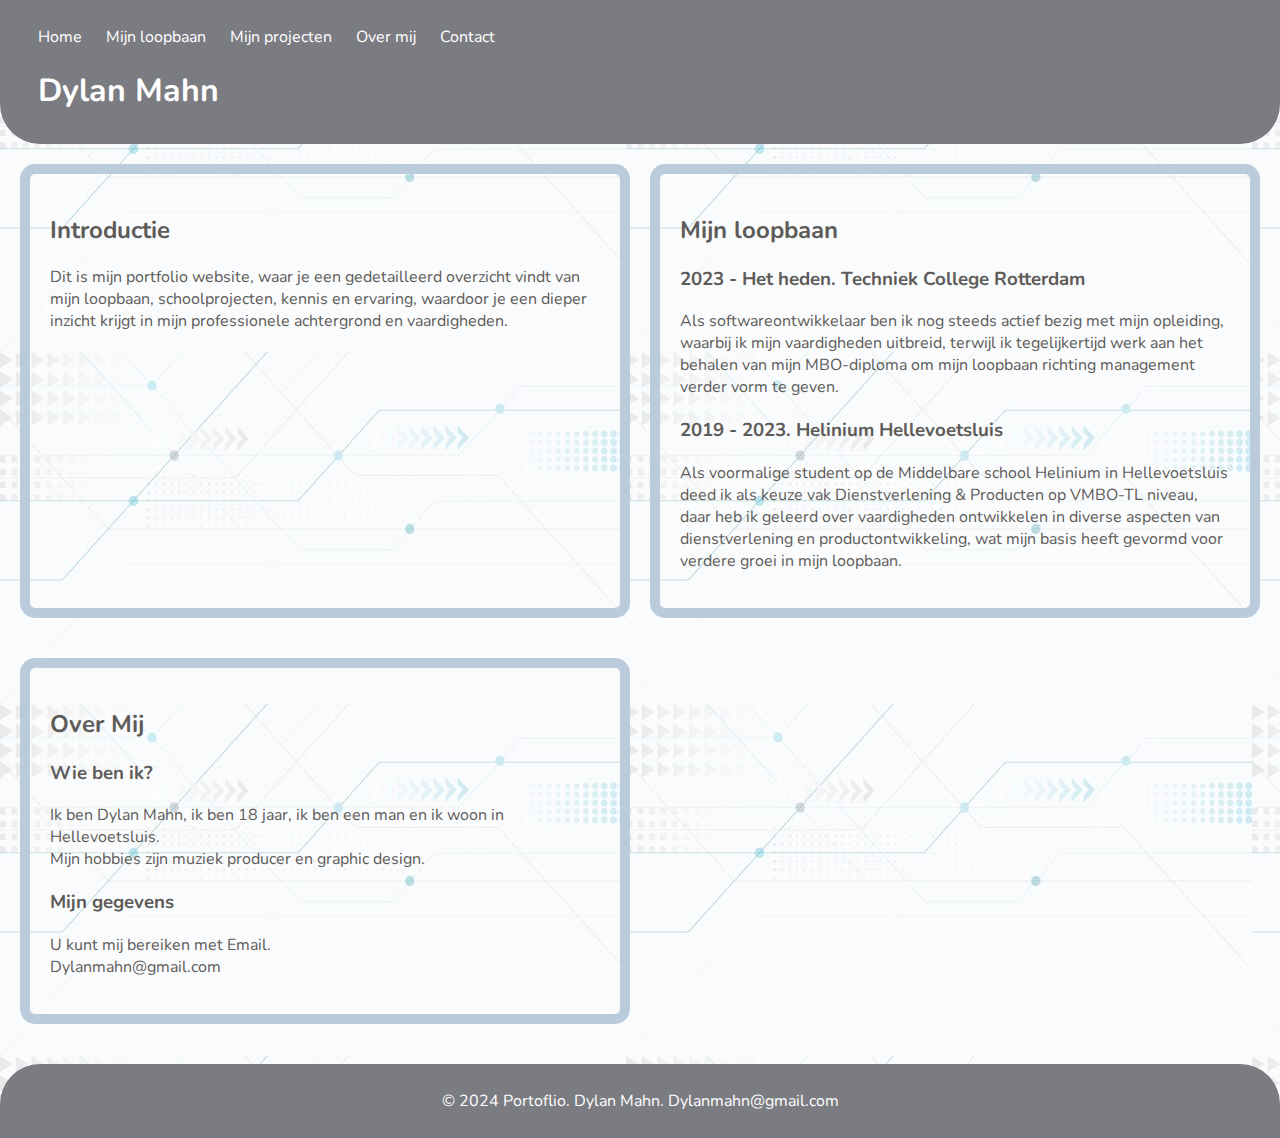
<file: Portfolio/index.html>
<!DOCTYPE html>
<html lang="nl">

<head>
    <meta charset="UTF-8">
    <meta name="viewport" content="width=device-width, initial-scale=1.0">
    <title>Portfolio</title>
    <link rel="stylesheet" href="style.css">
    <link rel="stylesheet" href="style.scss" type="text/scss" media="screen">
</head>

<body>
    <header>
        <nav>
            <ul>
                <li><a href="index.html">Home</a></li>
                <li><a href="loopbaan.html">Mijn loopbaan</a></li>
                <li><a href="project.html">Mijn projecten</a></li>
                <li><a href="overmij.html">Over mij</a></li>
                <li><a href="contact.html">Contact</a></li>

            </ul>
        </nav>
        <h1>Dylan Mahn</h1>
    </header>
    <main>
        <section class="intro">
            <h2>Introductie</h2>
            <p>
                Dit is mijn portfolio website, waar je een gedetailleerd overzicht vindt van mijn loopbaan,
                schoolprojecten, kennis en ervaring,
                waardoor je een dieper inzicht krijgt in mijn professionele achtergrond en vaardigheden.
            </p>
        </section>
        <section class="diensten">
            <h2>Mijn loopbaan</h2>
            <article>
                <h3>2023 - Het heden. Techniek College Rotterdam</h3>
                <p>
                    Als softwareontwikkelaar ben ik nog steeds actief bezig met mijn opleiding, waarbij ik mijn
                    vaardigheden uitbreid,
                    terwijl ik tegelijkertijd werk aan het behalen van mijn MBO-diploma om mijn loopbaan richting
                    management verder vorm te geven.
                </p>
            </article>
            <article>
                <h3>2019 - 2023. Helinium Hellevoetsluis</h3>
                <p>
                    Als voormalige student op de Middelbare school Helinium in Hellevoetsluis deed ik als keuze vak
                    Dienstverlening & Producten op VMBO-TL niveau,
                    daar heb ik geleerd over vaardigheden ontwikkelen in diverse aspecten van dienstverlening en
                    productontwikkeling,
                    wat mijn basis heeft gevormd voor verdere groei in mijn loopbaan.
                </p>
            </article>
        </section>
        <section class="over_mij">
            <h2>Over Mij</h2>
            <article>
                <h3>Wie ben ik?</h3>
                <p>Ik ben Dylan Mahn, ik ben 18 jaar, ik ben een man en ik woon in Hellevoetsluis.<br>
                    Mijn hobbies zijn muziek producer en graphic design.
                </p>
            </article>
            <article>
                <h3>Mijn gegevens</h3>
                <p>
                    U kunt mij bereiken met Email.<br>
                    Dylanmahn@gmail.com
                </p>
            </article>
        </section>
    </main>
    <footer>
        <p>&copy; 2024 Portoflio. Dylan Mahn. Dylanmahn@gmail.com</p>
    </footer>
</body>

</html>
</file>
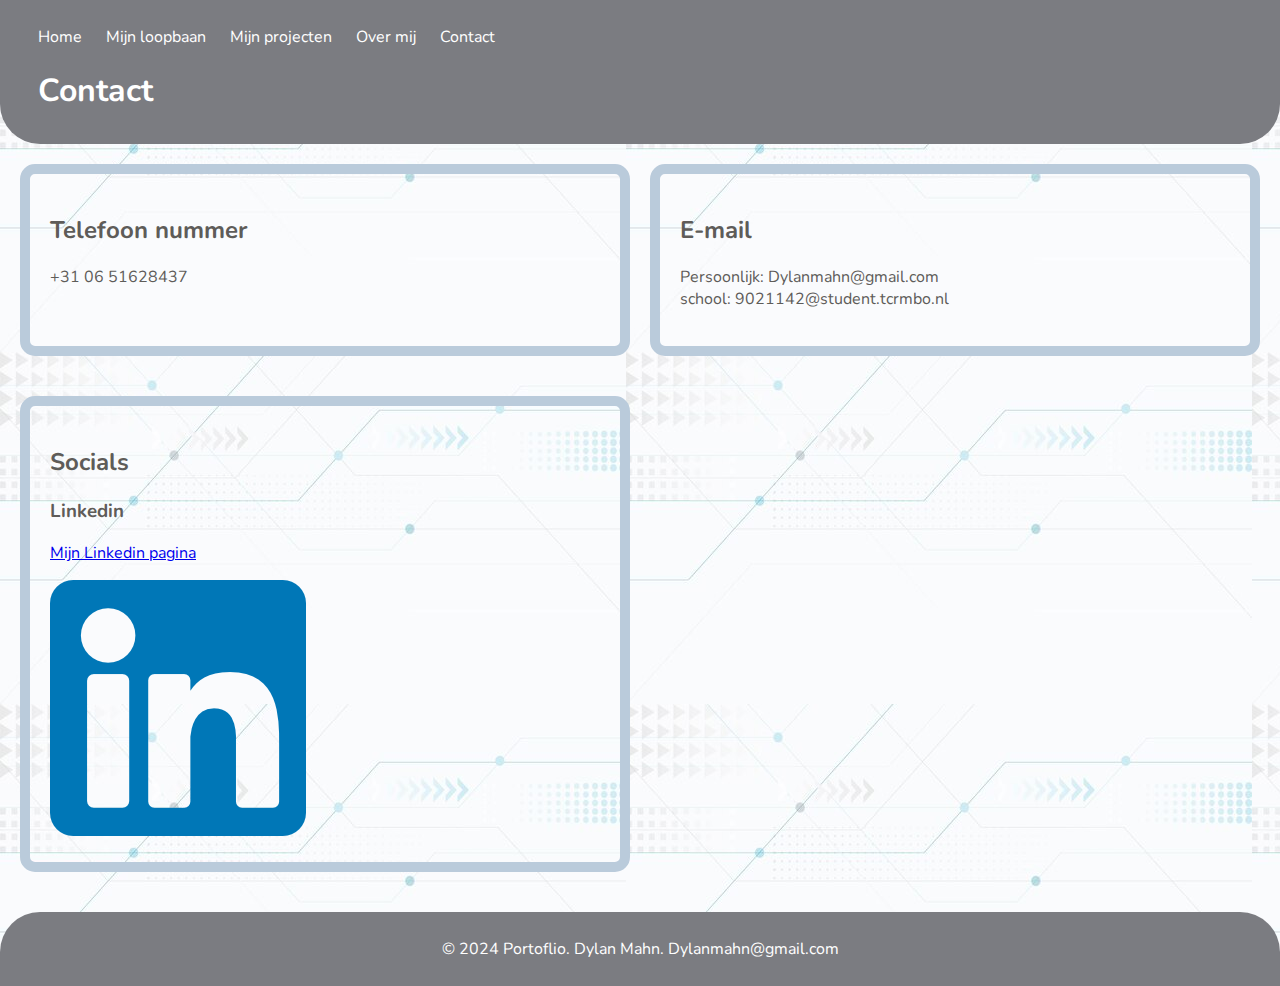
<file: Portfolio/contact.html>
<!DOCTYPE html>
<html lang="nl">

<head>
    <meta charset="UTF-8">
    <meta name="viewport" content="width=device-width, initial-scale=1.0">
    <title>Portfolio</title>
    <link rel="stylesheet" href="style.css">
    <link rel="stylesheet" href="style.scss" type="text/scss" media="screen">
</head>

<body>
    <header>
        <nav>
            <ul>
                <li><a href="index.html">Home</a></li>
                <li><a href="loopbaan.html">Mijn loopbaan</a></li>
                <li><a href="project.html">Mijn projecten</a></li>
                <li><a href="overmij.html">Over mij</a></li>
                <li><a href="contact.html">Contact</a></li>

            </ul>
        </nav>
        <h1>Contact</h1>
    </header>

    <main>
        <section class="foto_loopbaan">
            <h2>Telefoon nummer</h2>
            <p>
                +31 06 51628437
            </p>
        </section>
        <section class="diensten">
            <h2>E-mail</h2>
            <article>
                <p>
                    Persoonlijk: Dylanmahn@gmail.com<br>
                    school: 9021142@student.tcrmbo.nl
                </p>
            </article>

        </section>
        <section class="over_mij">
            <h2>Socials</h2>
            <article>
                <h3>Linkedin</h3>
                <p>
                    <a href="https://www.linkedin.com/in/dylan-mahn-a57906292/">Mijn Linkedin pagina</a>
                </p>
                <img src="/Portfolio/img/LinkedIn_icon.svg.png" alt="linkedin">
            </article>
        </section>
    </main>
    <footer>
        <p>&copy; 2024 Portoflio. Dylan Mahn. Dylanmahn@gmail.com</p>
    </footer>
</body>

</html>
</file>
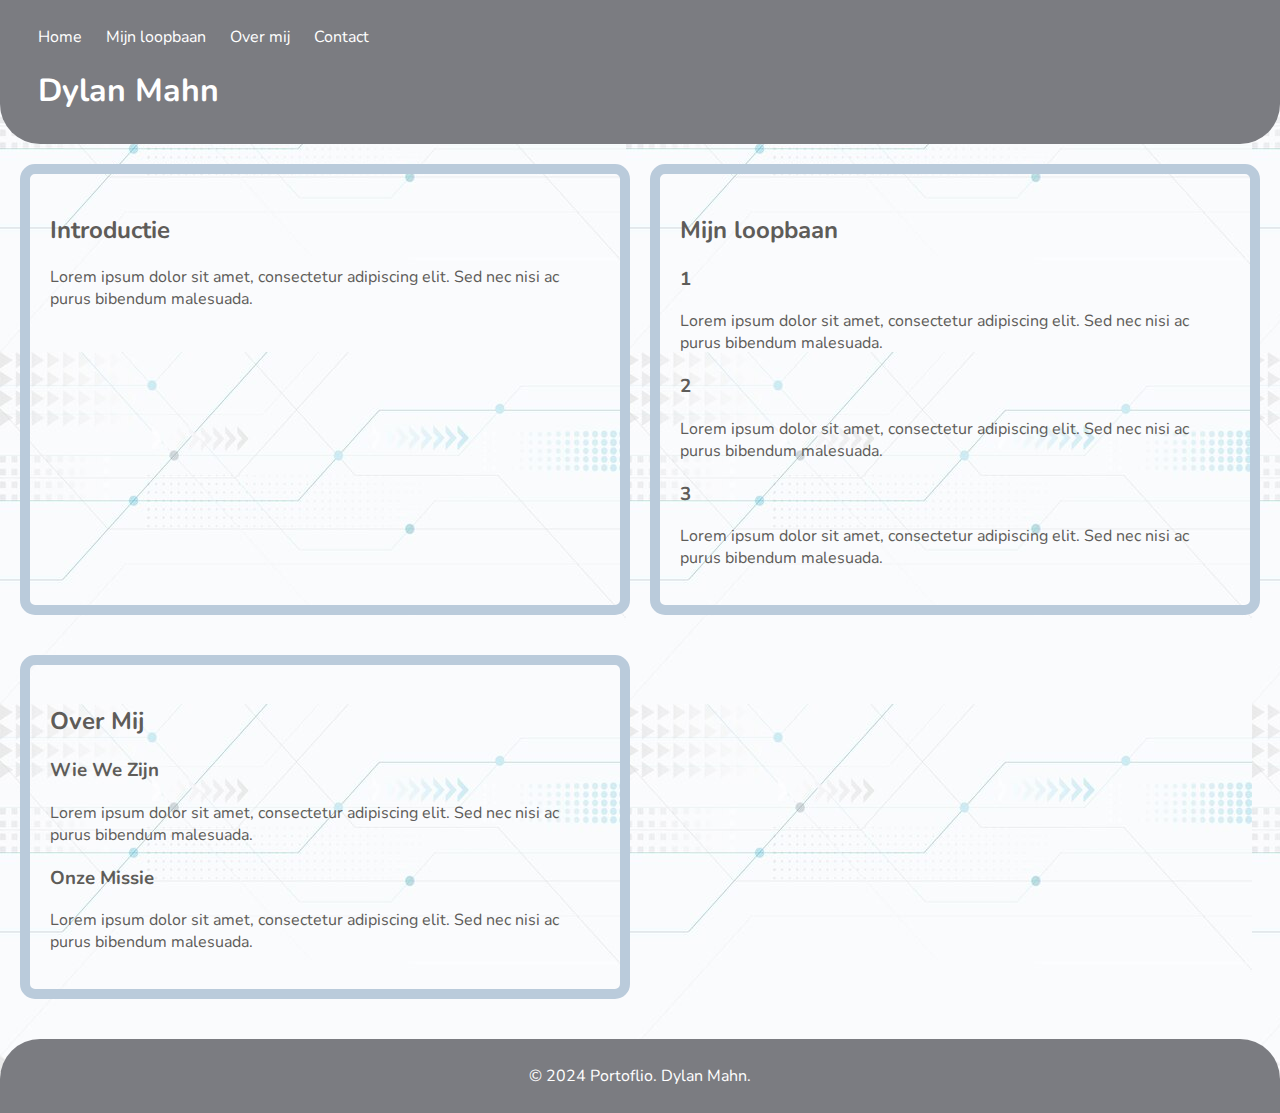
<file: Portfolio/home.html>
<!DOCTYPE html>
<html lang="nl">
<head>
    <meta charset="UTF-8">
    <meta name="viewport" content="width=device-width, initial-scale=1.0">
    <title>Portfolio</title>
    <link rel="stylesheet" href="style.css">
</head>
<body>
    <header>
        <nav>
            <ul>
                <li><a href="#">Home</a></li>
                <li><a href="#">Mijn loopbaan</a></li>
                <li><a href="#">Over mij</a></li>
                <li><a href="#">Contact</a></li>
            </ul>
        </nav>
        <h1>Dylan Mahn</h1>
    </header>
    <main>
        <section class="intro">
            <h2>Introductie</h2>
            <p>Lorem ipsum dolor sit amet, consectetur adipiscing elit. Sed nec nisi ac purus bibendum malesuada.</p>
        </section>
        <section class="diensten">
            <h2>Mijn loopbaan</h2>
            <article>
                <h3>1</h3>
                <p>Lorem ipsum dolor sit amet, consectetur adipiscing elit. Sed nec nisi ac purus bibendum malesuada.</p>
            </article>
            <article>
                <h3>2</h3>
                <p>Lorem ipsum dolor sit amet, consectetur adipiscing elit. Sed nec nisi ac purus bibendum malesuada.</p>
            </article>
            <article>
                <h3>3</h3>
                <p>Lorem ipsum dolor sit amet, consectetur adipiscing elit. Sed nec nisi ac purus bibendum malesuada.</p>
            </article>
        </section>
        <section class="over_mij">
            <h2>Over Mij</h2>
            <article>
                <h3>Wie We Zijn</h3>
                <p>Lorem ipsum dolor sit amet, consectetur adipiscing elit. Sed nec nisi ac purus bibendum malesuada.</p>
            </article>
            <article>
                <h3>Onze Missie</h3>
                <p>Lorem ipsum dolor sit amet, consectetur adipiscing elit. Sed nec nisi ac purus bibendum malesuada.</p>
            </article>
        </section>
    </main>
    <footer>
        <p>&copy; 2024 Portoflio. Dylan Mahn.</p>
    </footer>
</body>
</html>
</file>
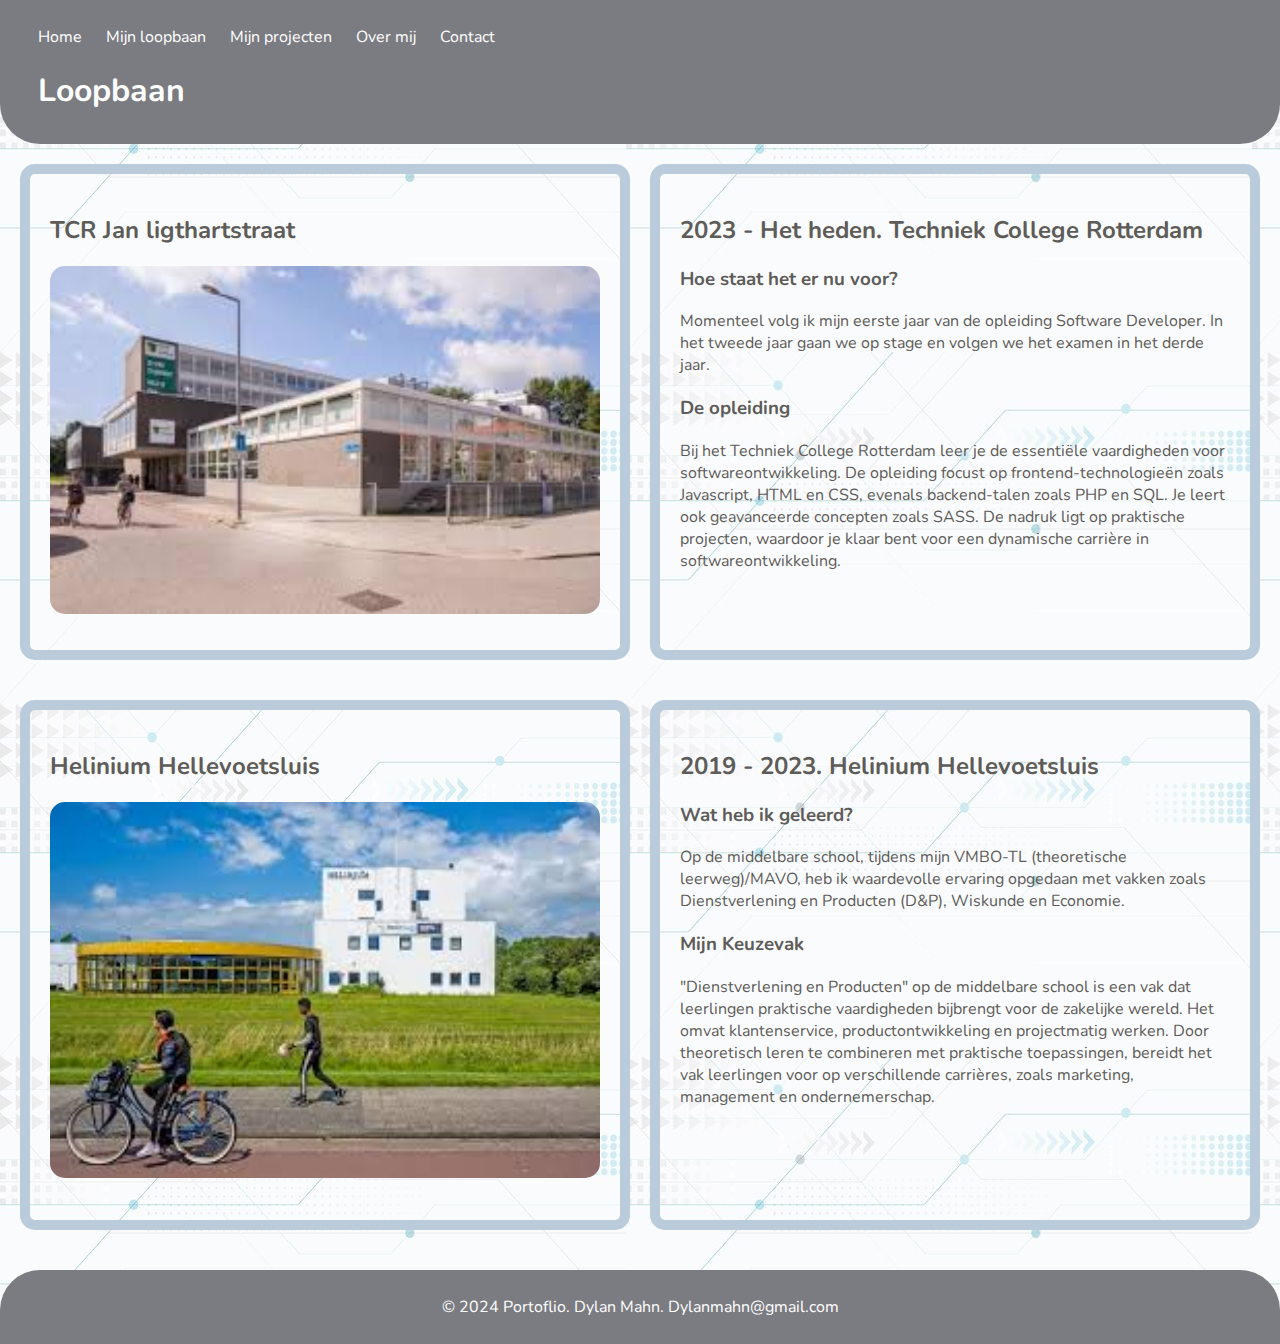
<file: Portfolio/loopbaan.html>
<!DOCTYPE html>
<html lang="nl">

<head>
    <meta charset="UTF-8">
    <meta name="viewport" content="width=device-width, initial-scale=1.0">
    <title>Portfolio</title>
    <link rel="stylesheet" href="style.css">
    <link rel="stylesheet" href="style.scss" type="text/scss" media="screen">
</head>

<body>
    <header>
        <nav>
            <ul>
                <li><a href="index.html">Home</a></li>
                <li><a href="loopbaan.html">Mijn loopbaan</a></li>
                <li><a href="project.html">Mijn projecten</a></li>
                <li><a href="overmij.html">Over mij</a></li>
                <li><a href="contact.html">Contact</a></li>

            </ul>
        </nav>
        <h1>Loopbaan</h1>
    </header>
    <main>
        <section class="foto_loopbaan">
            <h2>TCR Jan ligthartstraat</h2>
            <img src="/Portfolio/img/tcrjan.jpg" alt="tcr">
        </section>
        <section class="diensten">
            <h2>2023 - Het heden. Techniek College Rotterdam</h2>
            <article>
                <h3>Hoe staat het er nu voor?</h3>
                <p>
                    Momenteel volg ik mijn eerste jaar van de opleiding Software Developer.
                    In het tweede jaar gaan we op stage en volgen we het examen in het derde jaar.
                </p>
            </article>
            <article>
                <h3>De opleiding</h3>
                <p>
                    Bij het Techniek College Rotterdam leer je de essentiële vaardigheden voor softwareontwikkeling.
                    De opleiding focust op frontend-technologieën zoals Javascript, HTML en CSS, evenals backend-talen zoals PHP en SQL.
                    Je leert ook geavanceerde concepten zoals SASS. De nadruk ligt op praktische projecten,
                    waardoor je klaar bent voor een dynamische carrière in softwareontwikkeling.
                </p>
            </article>
        </section>
        <section class="foto_loopbaan">
            <h2>Helinium Hellevoetsluis</h2>
            <img src="/Portfolio/img/Helinium.jpg" alt="tcr">
        </section>
        <section class="over_mij">
            <h2>2019 - 2023. Helinium Hellevoetsluis</h2>
            <article>
                <h3>Wat heb ik geleerd?</h3>
                <p>
                    Op de middelbare school, tijdens mijn VMBO-TL (theoretische leerweg)/MAVO,
                    heb ik waardevolle ervaring opgedaan met vakken zoals Dienstverlening en Producten (D&P),
                    Wiskunde en Economie.
                </p>
            </article>
            <article>
                <h3>Mijn Keuzevak</h3>
                <p>
                    "Dienstverlening en Producten" op de middelbare school is een vak dat leerlingen praktische vaardigheden bijbrengt voor de zakelijke wereld.
                    Het omvat klantenservice, productontwikkeling en projectmatig werken. Door theoretisch leren te combineren met praktische toepassingen,
                    bereidt het vak leerlingen voor op verschillende carrières, zoals marketing, management en ondernemerschap.
                </p>
            </article>
        </section>
    </main>
    <footer>
        <p>&copy; 2024 Portoflio. Dylan Mahn. Dylanmahn@gmail.com</p>
    </footer>
</body>

</html>
</file>
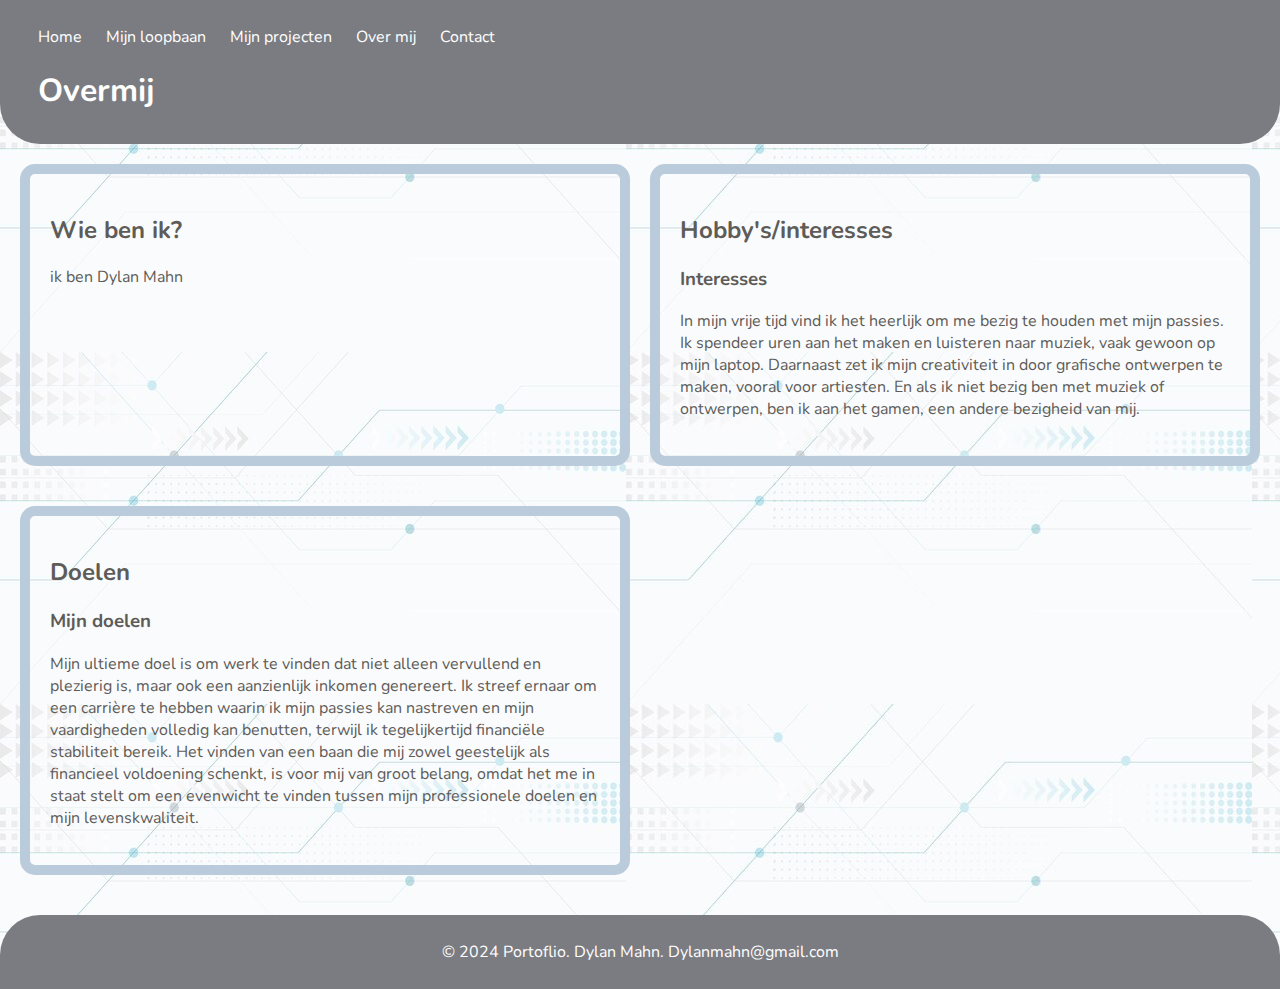
<file: Portfolio/overmij.html>
<!DOCTYPE html>
<html lang="nl">

<head>
    <meta charset="UTF-8">
    <meta name="viewport" content="width=device-width, initial-scale=1.0">
    <title>Portfolio</title>
    <link rel="stylesheet" href="style.css">
    <link rel="stylesheet" href="style.scss" type="text/scss" media="screen">
</head>

<body>
    <header>
        <nav>
            <ul>
                <li><a href="index.html">Home</a></li>
                <li><a href="loopbaan.html">Mijn loopbaan</a></li>
                <li><a href="project.html">Mijn projecten</a></li>
                <li><a href="overmij.html">Over mij</a></li>
                <li><a href="contact.html">Contact</a></li>

            </ul>
        </nav>
        <h1>Overmij</h1>
    </header>
    <main>
        <section class="foto_loopbaan">
            <h2>Wie ben ik?</h2>
            <p> 
                ik ben Dylan Mahn
            </p>
        </section>
        <section class="diensten">
            <h2>Hobby's/interesses</h2>
            <article>
                <h3>Interesses</h3>
                <p> 
                    In mijn vrije tijd vind ik het heerlijk om me bezig te houden met mijn passies.
                    Ik spendeer uren aan het maken en luisteren naar muziek, vaak gewoon op mijn laptop.
                    Daarnaast zet ik mijn creativiteit in door grafische ontwerpen te maken, vooral voor artiesten.
                    En als ik niet bezig ben met muziek of ontwerpen,
                    ben ik aan het gamen, een andere bezigheid van mij.
                </p>
            </article>

        </section>
        <section class="over_mij">
            <h2>Doelen</h2>
            <article>
                <h3>Mijn doelen</h3>
                <p>
                    Mijn ultieme doel is om werk te vinden dat niet alleen vervullend en plezierig is, maar ook een aanzienlijk inkomen genereert.
                    Ik streef ernaar om een carrière te hebben waarin ik mijn passies kan nastreven en mijn vaardigheden volledig kan benutten, terwijl ik tegelijkertijd financiële stabiliteit bereik.
                    Het vinden van een baan die mij zowel geestelijk als financieel voldoening schenkt, is voor mij van groot belang,
                    omdat het me in staat stelt om een evenwicht te vinden tussen mijn professionele doelen en mijn levenskwaliteit.
                </p>
            </article>
        </section>
    </main>
    <footer>
        <p>&copy; 2024 Portoflio. Dylan Mahn. Dylanmahn@gmail.com</p>
    </footer>
</body>

</html>
</file>
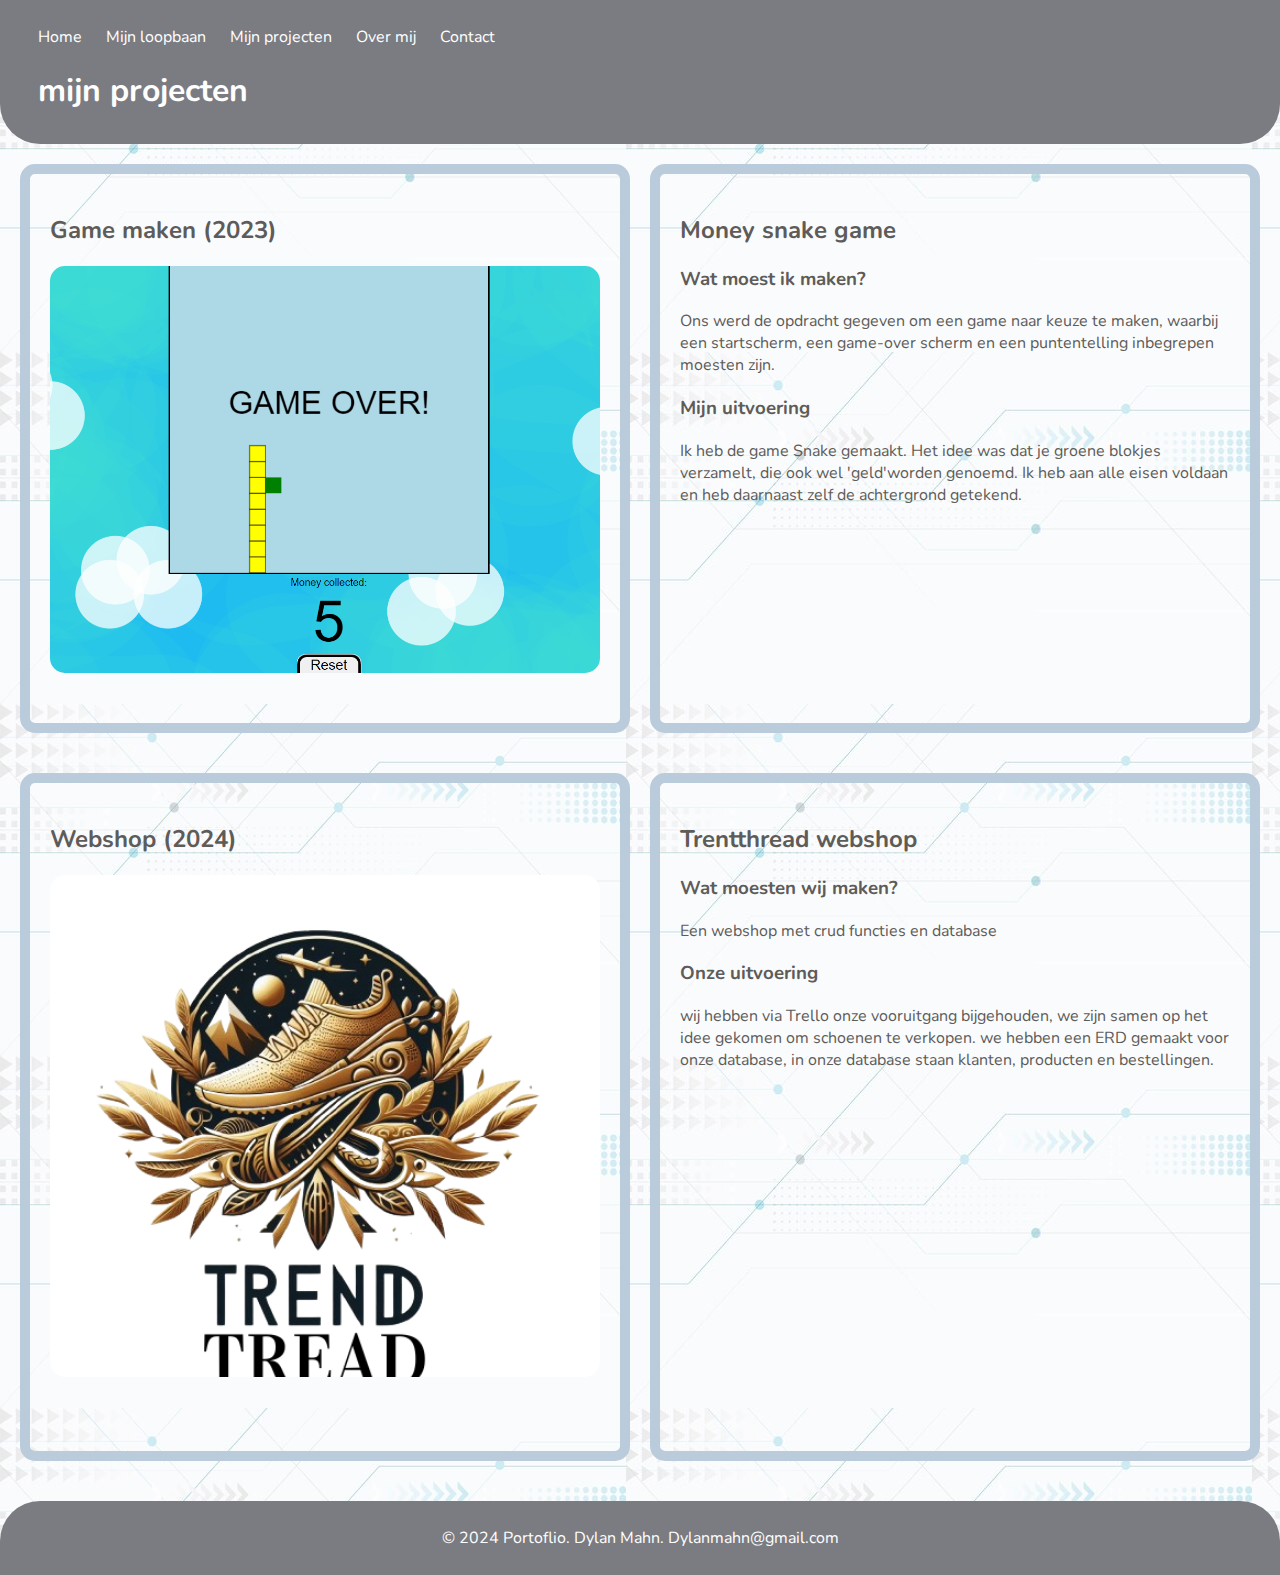
<file: Portfolio/project.html>
<!DOCTYPE html>
<html lang="nl">

<head>
    <meta charset="UTF-8">
    <meta name="viewport" content="width=device-width, initial-scale=1.0">
    <title>Portfolio</title>
    <link rel="stylesheet" href="style.css">
    <link rel="stylesheet" href="style.scss" type="text/scss" media="screen">
</head>

<body>
    <header>
        <nav>
            <ul>
                <li><a href="index.html">Home</a></li>
                <li><a href="loopbaan.html">Mijn loopbaan</a></li>
                <li><a href="project.html">Mijn projecten</a></li>
                <li><a href="overmij.html">Over mij</a></li>
                <li><a href="contact.html">Contact</a></li>

            </ul>
        </nav>
        <h1>mijn projecten</h1>
    </header>
    <main>
        <section class="foto_loopbaan">
            <h2>Game maken (2023)</h2>
            <img src="/Portfolio/img/gamescreen.png" alt="tcr">
        </section>
        <section class="diensten">
            <h2>Money snake game</h2>
            <article>
                <h3>Wat moest ik maken?</h3>
                <p>
                    Ons werd de opdracht gegeven om een game naar keuze te maken, waarbij een startscherm,
                    een game-over scherm en een puntentelling inbegrepen moesten zijn.
                </p>
            </article>
            <article>
                <h3>Mijn uitvoering</h3>
                <p>
                    Ik heb de game Snake gemaakt. Het idee was dat je groene blokjes verzamelt,
                    die ook wel 'geld'worden genoemd.
                    Ik heb aan alle eisen voldaan en heb daarnaast zelf de achtergrond getekend.
                </p>
            </article>
        </section>
        <section class="foto_loopbaan">
            <h2>Webshop (2024)</h2>
            <img src="/Portfolio/img/tread.png" alt="tcr">
        </section>
        <section class="over_mij">
            <h2>Trentthread webshop</h2>
            <article>
                <h3>Wat moesten wij maken?</h3>
                <p>
                    Een webshop met crud functies en database
                </p>
            </article>
            <article>
                <h3>Onze uitvoering</h3>
                <p>
                    wij hebben via Trello onze vooruitgang bijgehouden, we zijn samen op het idee gekomen om schoenen te
                    verkopen.
                    we hebben een ERD gemaakt voor onze database, in onze database staan klanten, producten en
                    bestellingen.
                </p>
            </article>
        </section>
    </main>
    <footer>
        <p>&copy; 2024 Portoflio. Dylan Mahn. Dylanmahn@gmail.com</p>
    </footer>
</body>

</html>
</file>
<file: Portfolio/style.css>
@import url('https://fonts.googleapis.com/css2?family=Nunito:ital,wght@0,200..1000;1,200..1000&display=swap');

body {
    font-family: "Nunito", sans-serif;
    font-optical-sizing: auto;
    font-weight: weight;
    font-style: normal;
    margin: 0;
    padding: 0;
    background-image: url(img/softwaree.jpg);
}

header {
    background-color: #7B7C81;
    color: #fff;
    padding: 10px;
    padding-left: 38px;
    border-bottom-left-radius: 40px;
    border-bottom-right-radius: 40px;
}

nav ul {
    list-style-type: none;
    padding: 0;
}

nav ul li {
    display: inline;
    margin-right: 20px;
}

nav ul li a {
    color: #fff;
    text-decoration: none;
}

main {
    padding: 20px;
}

section {
    border: 10px solid #BACBDB;
    border-radius: 15px;
    padding: 20px;
    margin-bottom: 20px;
    color: #5e5c59;

}

footer {
    background-color: #7B7C81;
    color: white;
    text-align: center;
    padding: 10px;
    border-top-left-radius: 40px;
    border-top-right-radius: 40px;
}

@media screen and (min-width: 768px) {
    main {
        display: grid;
        grid-template-columns: 1fr 1fr;
        grid-gap: 20px;
    }
}

@media screen and (max-width: 767px) {
    nav ul {
        text-align: center;
    }

    nav ul li {
        display: block;
        margin: 10px 0;
    }

    main {
        padding: 10px;
    }
}

/* Hide scrollbar by default */
body::-webkit-scrollbar {
    display: none;
}

/*Loopbaan pagina..*/
.foto_loopbaan section {
    position: relative;
    border: 10px solid #BACBDB;
    border-radius: 15px;
    padding: 20px;
    margin-bottom: 20px;
    color: #5e5c59; 
}

.foto_loopbaan img {
    width: 100%;
    height: 80%;
    object-fit: cover;
    border-radius: 15px;
}
</file>
